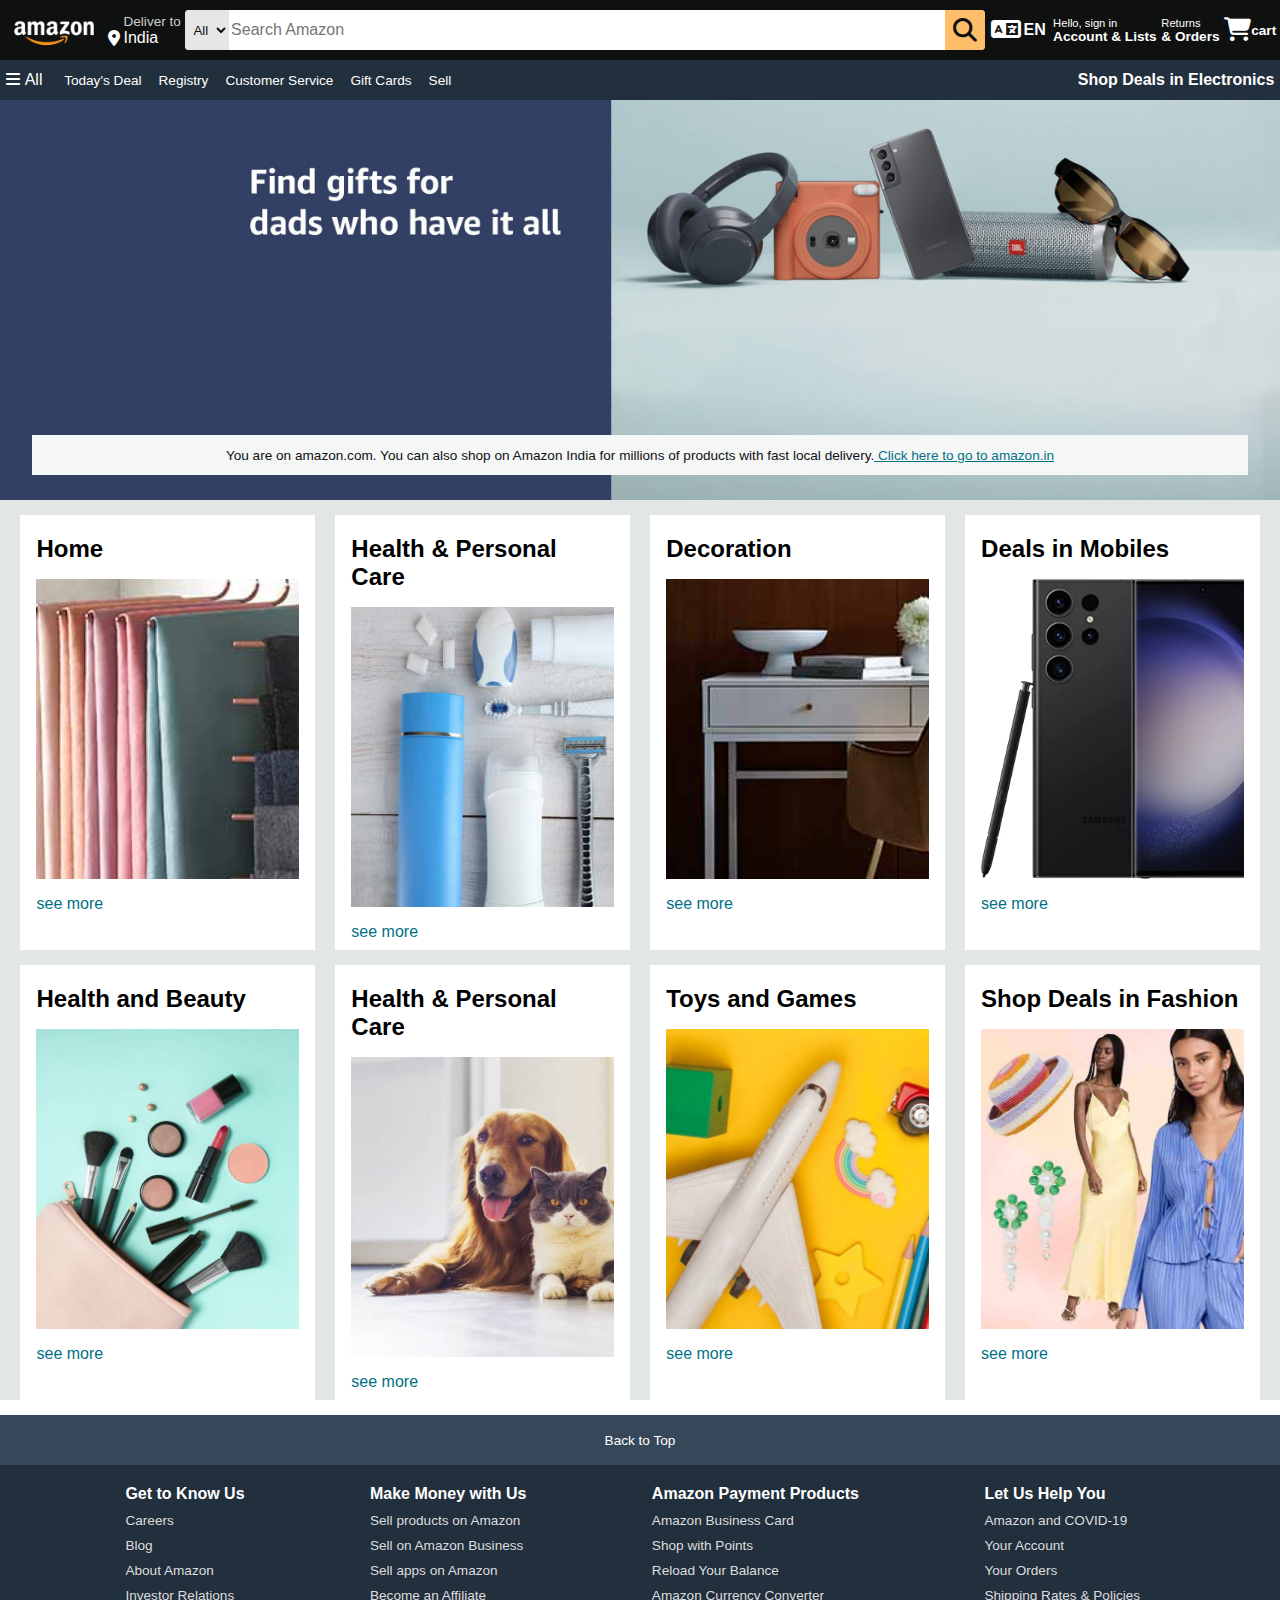
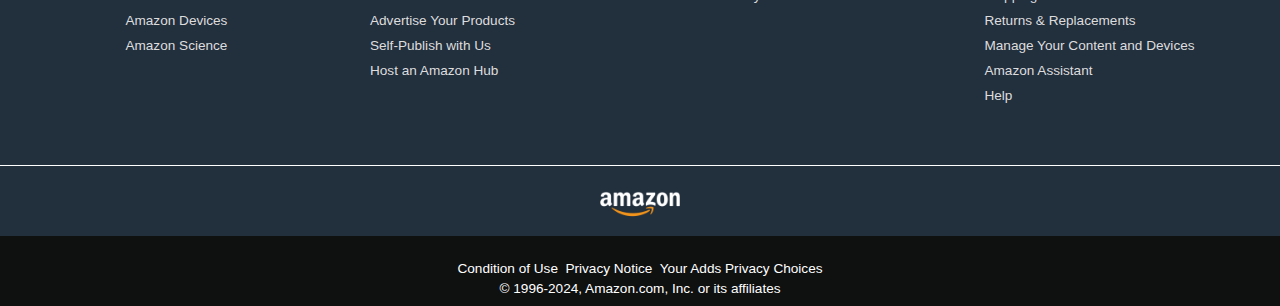
<file: index.html>
<!DOCTYPE html>
<html lang="en">

<head>
    <meta charset="UTF-8">
    <meta name="viewport" content="width=device-width, initial-scale=1.0">
    <title>Amazon</title>
    <link rel="stylesheet" href="style.css">
    <link rel="stylesheet" href="https://cdnjs.cloudflare.com/ajax/libs/font-awesome/6.5.1/css/all.min.css">
</head>

<body>
    <header>
        <div class="navbar">

            <div class="nav-logo border">
                <div class="logo"></div>
            </div>

            <div class="nav-address border">
                <p class="add-first">Deliver to</p>
                <div class="add-icon">
                    <i class="fa-solid fa-location-dot"></i>
                    <p class="add-second">India</p>
                </div>
            </div>

            <div class="nav-search">
                <select class="search-select">
                    <option value="">All</option>
                </select>
                <input type="text" class="search-input" placeholder="Search Amazon">
                <div class="search-icon">
                    <i class="fa-solid fa-magnifying-glass"></i>
                </div>
            </div>

            <div class="lang border">
                <div class="lang-icon">
                    <i class="fa-solid fa-language"></i>
                </div>
                <div class="lang-name">
                    <p><b>EN</b></p>
                </div>
            </div>

            <div class="nav-signin border">
                <p class="nav-first">Hello, sign in</p>
                <p class="nav-second">Account & Lists</p>
            </div>

            <div class="nav-order border">
                <p class="nav-first">Returns</p>
                <p class="nav-second">& Orders</p>
            </div>

            <div class="nav-cart border">
                <div class="cart-icon">
                    <i class="fa-solid fa-cart-shopping"></i>
                </div>
                <div class="cart-text">
                    <p>cart</p>
                </div>
            </div>
        </div>

        <div class="pannel">
            <div class="pannel-icon border">
                <i class="fa-solid fa-bars"></i>
                <p>All</p>
            </div>
            <div class="pannel-options">
                <p class="border">Today's Deal</p>
                <p class="border">Registry</p>
                <p class="border">Customer Service</p>
                <p class="border">Gift Cards</p>
                <p class="border">Sell</p>
            </div>
            <div class="pannel-right">
                <p class="border">Shop Deals in Electronics</p>
            </div>
        </div>
    </header>


    <div class="hero-section">
        <div class="hero-message">
            <p>You are on amazon.com. You can also shop on Amazon India for millions of products with fast local
                delivery.<a href="#"> Click here to go to amazon.in</a></p>
        </div>
    </div>

    <div class="shoping-content">
        <div class="box1 box">
            <div class="box-content">
                <h2>Home</h2>
                <div class="box-image" style="background-image: url('box1_image.jpg');"></div>
                <p>see more</p>
            </div>
        </div>
        <div class="box2 box">
            <div class="box-content">
                <h2>Health & Personal Care</h2>
                <div class="box-image" style="background-image: url('box2_image.jpg');"></div>
                <p>see more</p>
            </div>
        </div>
        <div class="box2 box">
            <div class="box-content">
                <h2>Decoration</h2>
                <div class="box-image" style="background-image: url('box3_image.jpg');"></div>
                <p>see more</p>
            </div>
        </div>
        <div class="box2 box">
            <div class="box-content">
                <h2>Deals in Mobiles</h2>
                <div class="box-image" style="background-image: url('box4_image.jpg');"></div>
                <p>see more</p>
            </div>
        </div>
    </div>
    <div class="shoping-content">
        <div class="box1 box">
            <div class="box-content">
                <h2>Health and Beauty</h2>
                <div class="box-image" style="background-image: url('box5_image.jpg');"></div>
                <p>see more</p>
            </div>
        </div>
        <div class="box2 box">
            <div class="box-content">
                <h2>Health & Personal Care</h2>
                <div class="box-image" style="background-image: url('box6_image.jpg');"></div>
                <p>see more</p>
            </div>
        </div>
        <div class="box2 box">
            <div class="box-content">
                <h2>Toys and Games</h2>
                <div class="box-image" style="background-image: url('box7_image.jpg');"></div>
                <p>see more</p>
            </div>
        </div>
        <div class="box2 box">
            <div class="box-content">
                <h2>Shop Deals in Fashion</h2>
                <div class="box-image" style="background-image: url('box8_image.jpg');"></div>
                <p>see more</p>
            </div>
        </div>
    </div>

    <footer>
        <div class="foot-pannel1">
            Back to Top
        </div>
        <div class="foot-pannel2">
            <ul>
                <p>Get to Know Us</p>
                <a>Careers</a>
                <a>Blog</a>
                <a>About Amazon</a>
                <a>Investor Relations</a>
                <a>Amazon Devices</a>
                <a>Amazon Science</a>
            </ul>
            <ul>
                <p>Make Money with Us</p>
                <a>Sell products on Amazon</a>
                <a>Sell on Amazon Business</a>
                <a>Sell apps on Amazon</a>
                <a>Become an Affiliate</a>
                <a>Advertise Your Products</a>
                <a>Self-Publish with Us</a>
                <a>Host an Amazon Hub</a>
            </ul>
            <ul>
                <p>Amazon Payment Products</p>
                <a>Amazon Business Card</a>
                <a>Shop with Points</a>
                <a>Reload Your Balance</a>
                <a>Amazon Currency Converter</a>
            </ul>
            <ul>
                <p> Let Us Help You</p>
                <a>Amazon and COVID-19</a>
                <a>Your Account</a>
                <a>Your Orders</a>
                <a>Shipping Rates & Policies</a>
                <a>Returns & Replacements</a>
                <a>Manage Your Content and Devices</a>
                <a>Amazon Assistant</a>
                <a>Help</a>
            </ul>
        </div>

        <div class="foot-pannel3">
            <div class="logo">

            </div>
        </div>

        <div class="foot-pannel4">
            <div class="pannel4-content">
                <a>Condition of Use</a>
                <a>Privacy Notice</a>
                <a>Your Adds Privacy Choices</a>
            </div>
            <div class="copyright">
                <p>© 1996-2024, Amazon.com, Inc. or its affiliates</p>
            </div>
        </div>
    </footer>
</body>

</html>
</file>
<file: style.css>
* {
    margin: 0;
    font-family: Arial, Helvetica, sans-serif;
    border: border-box;
}

.navbar {
    background-color: #0f1111;
    height: 60px;
    color: white;
    display: flex;
    align-items: center;
    justify-content: space-evenly;
}

.nav-logo {
    height: 50px;
    width: 100px;
}

.logo {
    background-image: url("amazon_logo.png");
    background-size: cover;
    height: 50px;
    width: 100%;
}

.border {
    border: 1.5px solid transparent;
}

.border:hover {
    border: 1.5px solid white;
}

.add-first {
    color: #cccccc;
    font-size: 0.85rem;
    margin-left: 15px;
}

.add-second {
    font-size: 1rem;
    margin-left: 3px;
}

.add-icon {
    display: flex;
    align-items: center;
}

.nav-search {
    display: flex;
    justify-content: space-evenly;
    width: 800px;
    height: 40px;
    background-color: pink;
    border-radius: 4px;
}

.nav-search:hover {
    border: 2px solid orange;
}

.search-select {
    border-top-left-radius: 4px;
    border-bottom-left-radius: 4px;
    background-color: #e6e6e6;
    color: #0f1111;
    width: 50px;
    text-align: center;
    border: none;
}

.search-input {
    width: 100%;
    font-size: 1rem;
    border: none;
}

.search-icon {
    width: 45px;
    display: flex;
    justify-content: center;
    align-items: center;
    font-size: 1.5rem;
    background-color: #febd68;
    border-top-right-radius: 4px;
    border-bottom-right-radius: 4px;
    color: #0f1111;
}

.lang {
    display: flex;
    width: 60px;
    justify-content: space-evenly;
    font-size: 1rem;
    align-items: center;
}

.lang-icon {
    font-size: 1.5rem;
}

.nav-first {
    font-size: 0.7rem;
}

.nav-second {
    font-size: 0.85rem;
    font-weight: 700;
}

.nav-cart {
    display: flex;
    justify-content: center;
    align-items: center;
}

.cart-icon {
    font-size: 1.5rem;
}

.cart-text {
    font-size: 0.85rem;
    font-weight: 700;
}

.pannel {
    display: flex;
    height: 40px;
    background-color: #222f3d;
    color: #ffffff;
    align-items: center;
    justify-content: space-evenly;
}

.pannel-icon {
    display: flex;
}

.pannel-icon p {
    margin-left: 5px;
}

.pannel-options {
    display: flex;
    width: 80%;
    font-size: 0.85rem;
}

.pannel-options p {
    margin-left: 15px;
}

.pannel-right {
    font-size: 1rem;
    font-weight: 700;
}

/* hero section */

.hero-section {
    background-image: url("hero_image.jpg");
    height: 400px;
    background-size: cover;
    display: flex;
    justify-content: center;
    align-items: end;
}

.hero-message {
    background-color: #f5f6f6;
    color: #0f1111;
    height: 40px;
    display: flex;
    justify-content: center;
    align-items: center;
    font-size: 0.85rem;
    width: 95%;
    margin-bottom: 25px;
}

.hero-message a {
    color: #007185;
}

.shoping-content {
    display: flex;
    justify-content: space-evenly;
    background-color: #e2e7e6;
}

.box-image {
    height: 300px;
    background-size: cover;
    margin-top: 1rem;
    margin-bottom: 1rem;
}

.box {
    height: 400px;
    width: 23%;
    background-color: white;
    padding: 20px 0px 15px;
    margin-top: 15px;
}

.box-content {
    margin-left: 1rem;
    margin-right: 1rem;
}

.box-content p {
    color: #007185;
}

footer {
    margin-top: 15px;
}

.foot-pannel1 {
    background-color: #37475a;
    color: white;
    height: 50px;
    display: flex;
    align-items: center;
    justify-content: center;
    font-size: 0.85rem;
}

.foot-pannel2 {
    background-color: #222f3d;
    color: white;
    height: 300px;
    display: flex;
    justify-content: space-evenly;
}

.foot-pannel2 ul {
    margin-top: 20px;
}

.foot-pannel2 p {
    font-weight: 700;

}

.foot-pannel2 ul a {
    display: block;
    font-size: 0.85rem;
    margin-top: 10px;
    color: #dddddd;
}

.foot-pannel3 {
    background-color: #222f3d;
    color: white;
    border-top: 0.5px solid white;
    height: 70px;
    display: flex;
    justify-content: center;
    align-items: center;
}

.foot-pannel3 .logo {
    background-image: url("amazon_logo.png");
    background-size: cover;
    height: 50px;
    width: 100px;
}

.foot-pannel4 {
    background-color: #0f1111;
    color: white;
    height: 70px;
    text-align: center;
    font-size: 0.85rem;
}

.pannel4-content {
    padding-top: 25px;
    display: flex;
    justify-content: space-evenly;
    margin: 0px 450px 0px;
}

.copyright {
    margin-top: 5px;
}
</file>
